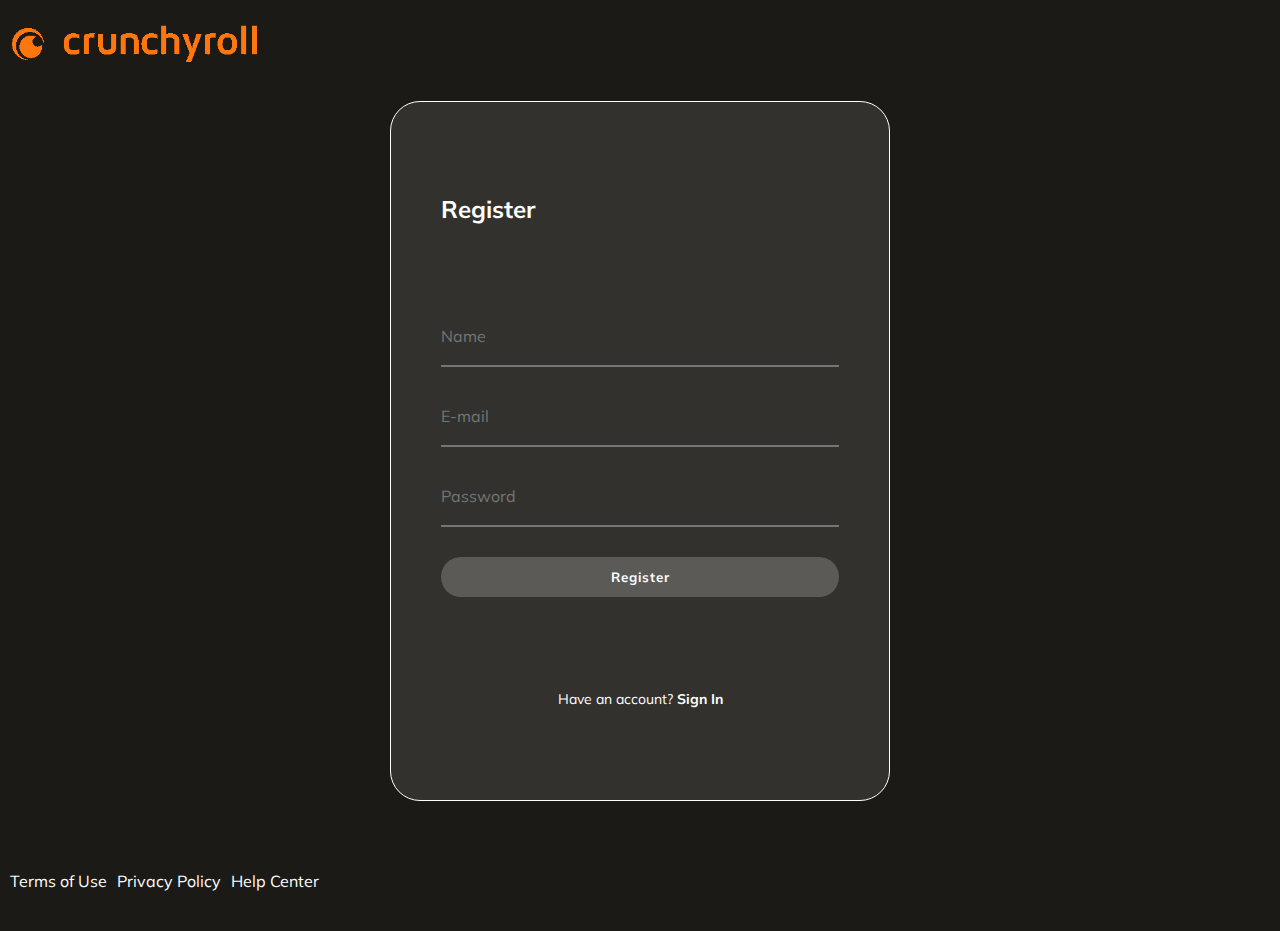
<file: register.html>
<!DOCTYPE html>
<html lang="en">
<head>
    <meta charset="UTF-8">
    <meta http-equiv="X-UA-Compatible" content="IE=edge">
    <meta name="viewport" content="width=device-width, initial-scale=1.0">
    <link rel="icon" href="./assets/img/favicon.png" type="image/png">
    <link rel="stylesheet" href="./assets/css/styles.css">
    <link rel="stylesheet" href="./assets/css/media-queries.css">
    <title>Sign Up</title>
</head>
<body>
    <header class="header">
        <a href="./index.html"><img class="header__img" src="assets/img/logo-crunchyroll.png" alt="Logo"></a>
    </header>
    <section class="login">
        <div class="login__container">
            <h2>Register</h2>
            <form class="login__container--form">
                <input class="input-login" type="text" placeholder="Name">
                <input class="input-login" type="email" placeholder="E-mail">
                <input class="input-login" type="password" placeholder="Password">
                <button class="button-login">Register</button>
            </form>
            <p class="login__container--register">Have an account? <a href="./login.html">Sign In</a></p>
        </div>
    </section>
    <footer class="footer">
            <a href="#">Terms of Use</a>
            <a href="#">Privacy Policy</a>
            <a href="#">Help Center</a>
    </footer>
</body>
</html>
</file>
<file: assets/css/styles.css>
@import url('https://fonts.googleapis.com/css2?family=Mulish&display=swap');

* {
    padding: 0;
    margin: 0;
    box-sizing: border-box;
}

body {
    background-color: #1B1A17;
    font-family: 'Mulish', sans-serif;
    font-size: 16px;
    color: white;
}

.header {
    display: flex;
    justify-content: space-between;
    align-items: center;
}

.header__img {
    width: 250px;
    margin: 20px 0px 0px 10px;
}

.header__menu {
    margin-right: 20px;
}

.header__menu ul {
    display: none;
    list-style: none;
    position: absolute;
    width: 100px;
    text-align: right;
    margin-left: -15px;
}

.header__menu:hover ul, ul:hover {
    display: block;
}

.header__menu li a {
    color: white;
    text-decoration: none;
}

.header__menu li a:hover {
    text-decoration: underline;
}

.header__menu--profile {
    align-items: center;
    display: flex;
    margin-right: 8px;
}

.header__menu--profile img {
    margin-right: 10px;
    width: 40px;
}

.search {
    align-items: center;
    display: flex;
    flex-direction: column;
    height: 300px;
    justify-content: center;
}

.input {
    background-color: rgba(255, 255, 255, 0.1);
    border: 2px solid white;
    border-radius: 25px;
    color: white;
    font-family: 'Mulish', sans-serif;
    font-size: 1rem;
    height: 50px;
    margin-top: 10px;
    outline: none;
    padding: 0px 20px;
    width: 50%;
}

.input::placeholder {
    color: white;
}

.categories__title {
    padding-left: 20px;
    position: absolute;
    width: 100%;
}
.carousel {
    margin-bottom: 50px;
    overflow-x: scroll;
    padding: 20px;
    position: relative;
    width: 100%;
}

.carousel__container {
    margin: 50px 0px;
    padding-bottom: 10px;
    white-space: nowrap;
}

.carousel-item {
    border-radius: 20px;
    cursor: pointer;
    display: inline-block;
    height: 400px;
    margin-right: 15px;
    overflow: hidden;
    position: relative;
    transition: 0.5s all;
    transform-origin: center left;
    width: 300px;
}

.carousel-item:hover ~ .carousel-item {
    transform: translate3d(100px, 0, 0);
}

.carousel__container:hover .carousel-item {
    opacity: 0.3;
}

.carousel__container:hover .carousel-item:hover {
    opacity: 1;
    transform: scale(1.2);
}

.carousel-item__img {
    height: 100%;
    width: 100%;
}

.carousel-item__details {
    background: linear-gradient(to top, rgba(0, 0, 0, 0.9) 0%, rgba(0, 0, 0, 0) 100%);
    bottom: 0;
    font-size: 10px;
    left: 0;
    opacity: 0;
    padding: 10px;
    position: absolute;
    right: 0;
    top: 0;
    transition: 450ms opacity;
}

.carousel-item:hover .carousel-item__details{
    opacity: 1;
}

.carousel-item__details img{
    width: 25px;
    height: 25px;
}

.carousel-item__details--title {
    font-size: 14px;
    font-weight: bold;

}

.carousel::-webkit-scrollbar-thumb {
    background: #ccc;
    border-radius: 4px;
}
.carousel::-webkit-scrollbar {
    width: 8px; 
    height: 8px;   
    background:rgba(255,255,255,.4);
    border-radius: 4px;
}
.carousel::-webkit-scrollbar:hover {
    background: #b3b3b3;
    box-shadow: 0 0 2px 1px rgba(0, 0, 0, 0.2);
}
.carousel::-webkit-scrollbar:hover:active {
    background: #999;
}

/* LOG IN Page CSS style */

.login {
    align-items: center;
    display: flex;
    flex-direction: column;
    min-height: calc(100vh - 200px);
    justify-content: center;
    padding: 30px 0px;
}

.login__container {
    background-color: rgba(255, 255, 255, 0.1);
    border: 1px solid white;
    border-radius: 30px;
    min-height: 700px;
    display: flex;
    flex-direction: column;
    justify-content: space-around;
    padding: 50px 50px;
    width: 500px;
}

.login__container--form {
    display: flex;
    flex-direction: column;
}

.input-login {
    background-color: transparent;
    border-top: none;
    border-left: none;
    border-right: none;
    color: #767676;
    font-family: 'Mulish', sans-serif;
    font-size: 16px;
    height: 60px;
    margin-bottom: 20px;
    outline: none;
    padding: 10px 0px;
}

.button-login {
    background-color: rgba(255, 255, 255, 0.2);
    border: none;
    border-radius: 25px;
    color: white;
    cursor: pointer;
    font-family: 'Mulish', sans-serif;
    font-weight: bold;
    height: 40px;
    letter-spacing: 1px;   
    margin: 10px 0px;
}

.button-login:hover {
    background-color: rgba(255, 255, 255, 0.3);
}

.login__container--remember {
    display: flex;
    font-size: 14px;
    justify-content: space-between;
    margin-top: 15px;
}

.login__container--remember a{
    color: white;
    text-decoration: none;
}

.login__container--remember a:hover{
    text-decoration: underline;
}

.login__container--socialmedia > div {
    align-items: center;
    cursor: pointer;
    display: flex;
    font-size: 14px;
    margin-bottom: 10px;
}

.login__container--socialmedia div img{
    margin-right: 10px;
    width: 32px;
}

.login__container--register {
    font-size: 14px;
    text-align: center;
}

.login__container--register a {
    color: white;
    font-weight: bold;
    text-decoration: none;
}
.login__container--register a:hover {
    text-decoration: underline;
}

.footer {
    align-items: center;
    display: flex;
    height: 100px;
    width: 100%;
}


.footer a {
    color: white;
    margin-left: 10px;
    text-decoration: none;
}

.footer a:hover {
    text-decoration: underline;
}
</file>
<file: assets/css/media-queries.css>
@media only screen and (max-width: 600px) {
    .header__img {
        width: 200px;
        margin: 20px 0px 0px 10px;
    }

    .login__container {
        background-color: transparent;
        border: none;
        padding: 20px;
        width: 100%;
    }
    
}
</file>
